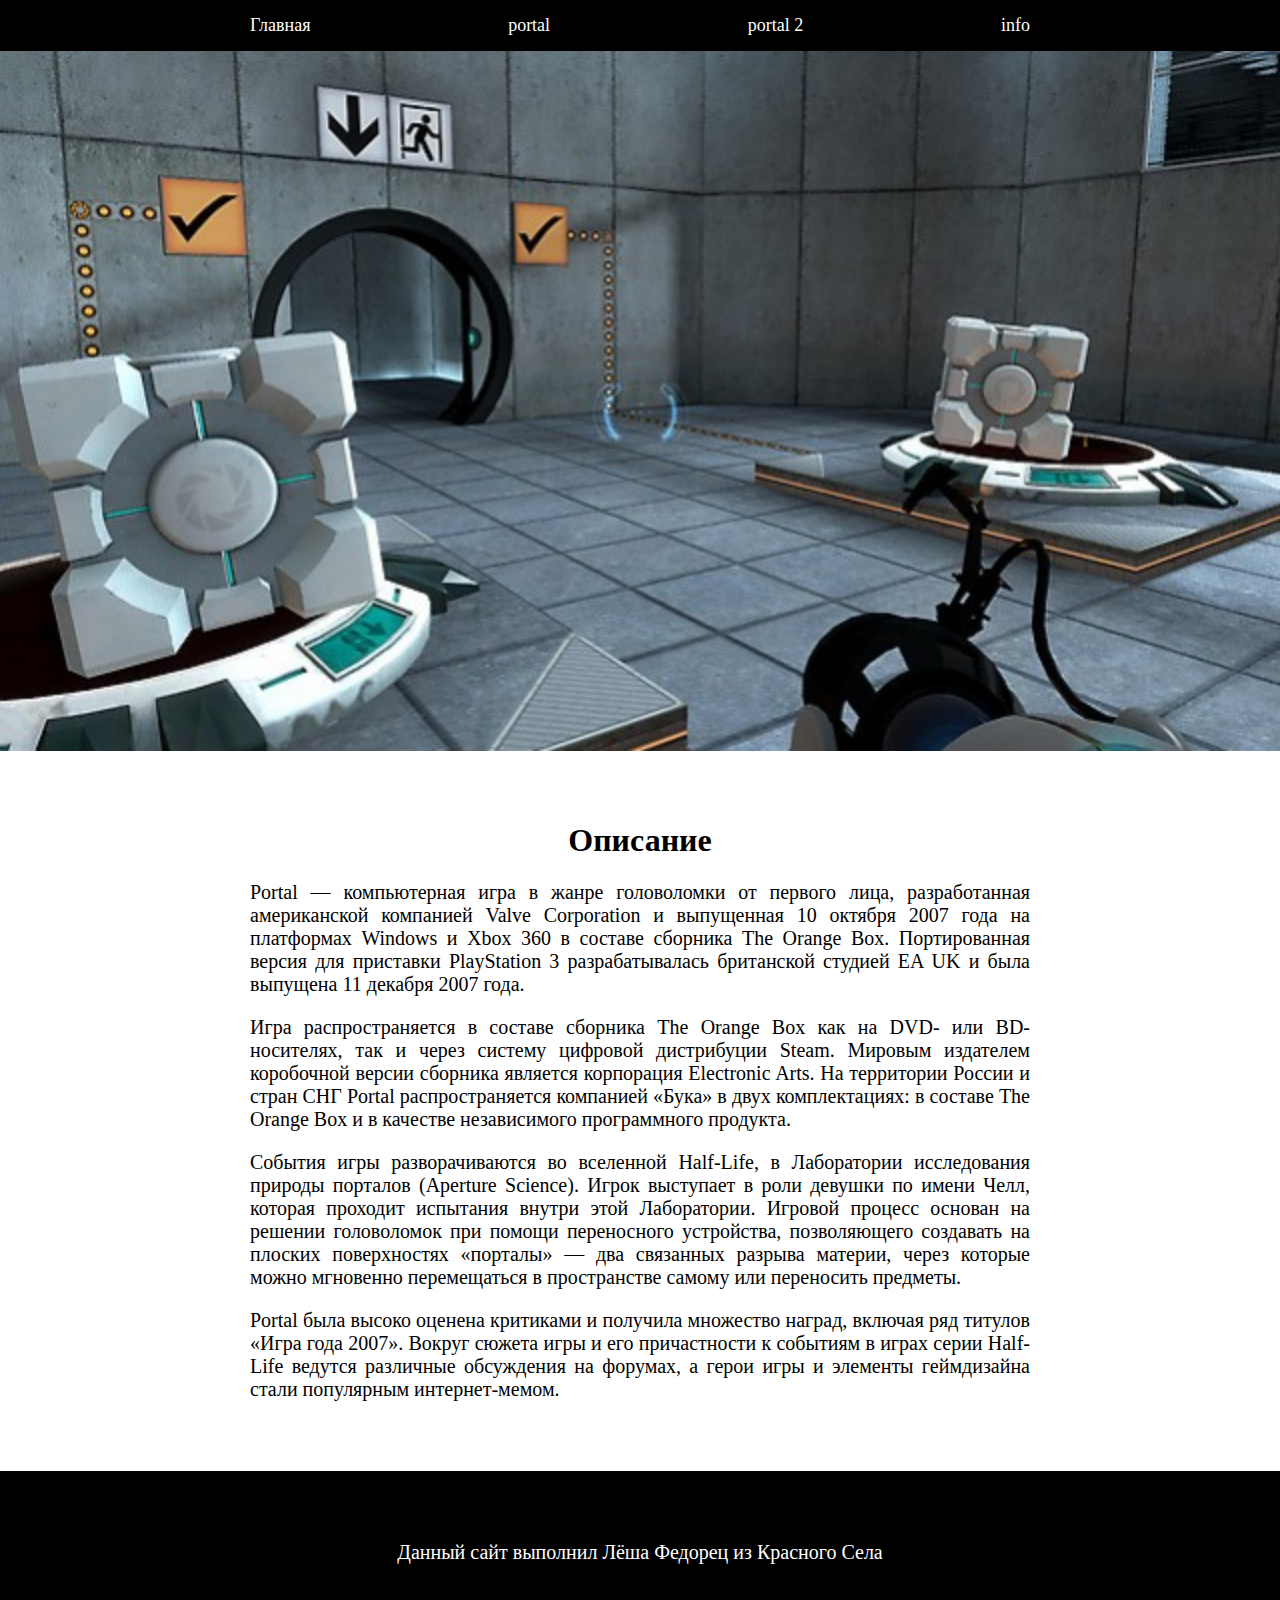
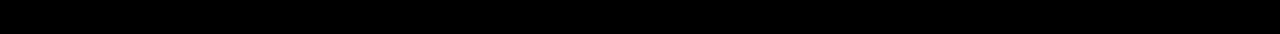
<file: index.html>
<html>
	
<head>
	<title>portal и portal 2</title>
	<link rel="stylesheet" href="style.css">
</head>

<body>
	<div class="hat">
		<a href="index.html">Главная</a>
		<a href="">portal</a>
		<a href="">portal 2</a>
		<a href="info.html">info</a>
	</div>

<div class="promo">
</div>
<div class="info">
	<h1>
		Oписание
	</h1>
	<p>
		Portal — компьютерная игра в жанре головоломки от первого лица, разработанная американской компанией Valve Corporation и выпущенная 10 октября 2007 года на платформах Windows и Xbox 360 в составе сборника The Orange Box. Портированная версия для приставки PlayStation 3 разрабатывалась британской студией EA UK и была выпущена 11 декабря 2007 года.
<p>
Игра распространяется в составе сборника The Orange Box как на DVD- или BD-носителях, так и через систему цифровой дистрибуции Steam. Мировым издателем коробочной версии сборника является корпорация Electronic Arts. На территории России и стран СНГ Portal распространяется компанией «Бука» в двух комплектациях: в составе The Orange Box и в качестве независимого программного продукта.
<p>
События игры разворачиваются во вселенной Half-Life, в Лаборатории исследования природы порталов (Aperture Science). Игрок выступает в роли девушки по имени Челл, которая проходит испытания внутри этой Лаборатории. Игровой процесс основан на решении головоломок при помощи переносного устройства, позволяющего создавать на плоских поверхностях «порталы» — два связанных разрыва материи, через которые можно мгновенно перемещаться в пространстве самому или переносить предметы.
<p>
Portal была высоко оценена критиками и получила множество наград, включая ряд титулов «Игра года 2007». Вокруг сюжета игры и его причастности к событиям в играх серии Half-Life ведутся различные обсуждения на форумах, а герои игры и элементы геймдизайна стали популярным интернет-мемом. 
</div>
<div class="footer">
	<p>Данный сайт  выполнил Лёша Федорец из Красного Села</p>
</div>







</body>
</html>
</file>
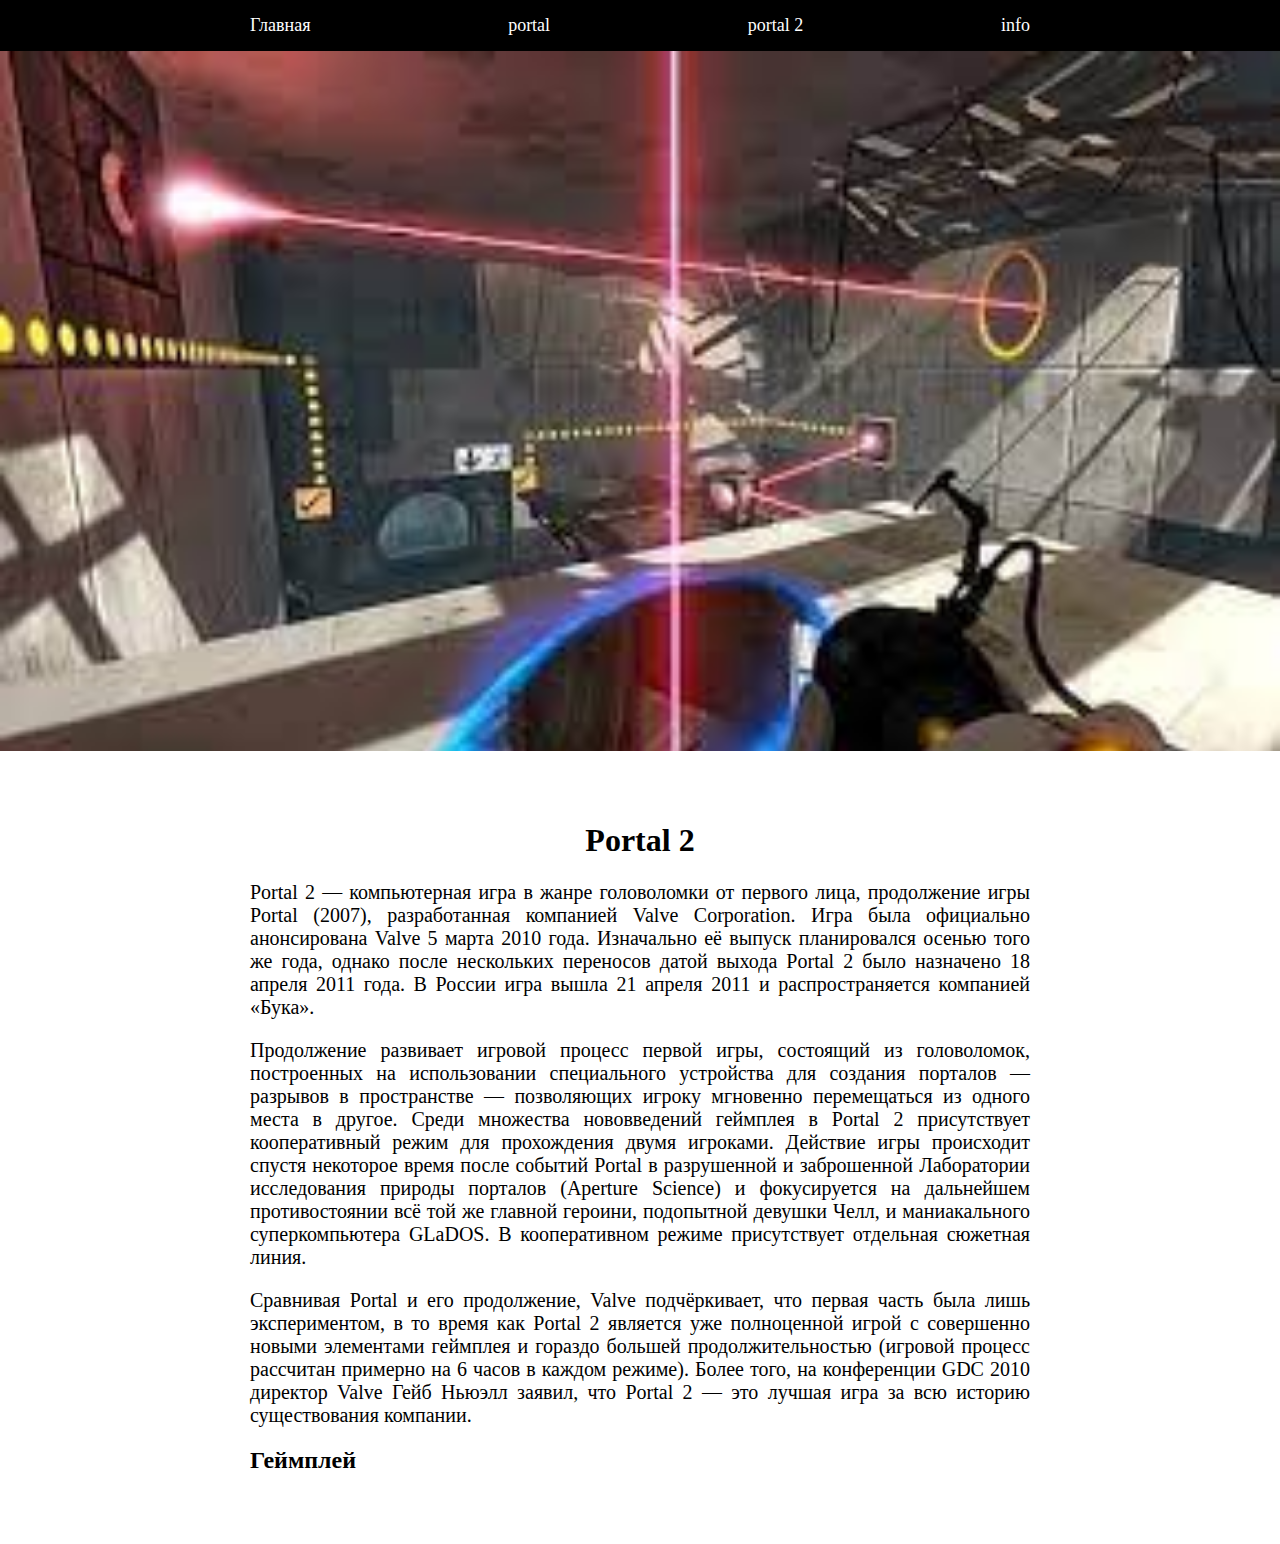
<file: info.html>
<html>
<head>
	<title>not_info</title>
	<link rel="stylesheet" href="style.css">
</head>	

<body>
	<div class="hat">
		<a href="index.html">Главная</a>
		<a href="">portal</a>
		<a href="">portal 2</a>
		<a href="info.html">info</a>
	</div>

	<div class="promo_info">	
	</div>
	<div class="info">
		<h1>Portal 2</h1>
			<p>Portal 2 — компьютерная игра в жанре головоломки от первого лица, продолжение игры Portal (2007), разработанная компанией Valve Corporation. Игра была официально анонсирована Valve 5 марта 2010 года. Изначально её выпуск планировался осенью того же года, однако после нескольких переносов датой выхода Portal 2 было назначено 18 апреля 2011 года. В России игра вышла 21 апреля 2011 и распространяется компанией «Бука».
			<p>
			Продолжение развивает игровой процесс первой игры, состоящий из головоломок, построенных на использовании специального устройства для создания порталов — разрывов в пространстве — позволяющих игроку мгновенно перемещаться из одного места в другое. Среди множества нововведений геймплея в Portal 2 присутствует кооперативный режим для прохождения двумя игроками. Действие игры происходит спустя некоторое время после событий Portal в разрушенной и заброшенной Лаборатории исследования природы порталов (Aperture Science) и фокусируется на дальнейшем противостоянии всё той же главной героини, подопытной девушки Челл, и маниакального суперкомпьютера GLaDOS. В кооперативном режиме присутствует отдельная сюжетная линия.
			<p>	
			Сравнивая Portal и его продолжение, Valve подчёркивает, что первая часть была лишь экспериментом, в то время как Portal 2 является уже полноценной игрой с совершенно новыми элементами геймплея и гораздо большей продолжительностью (игровой процесс рассчитан примерно на 6 часов в каждом режиме). Более того, на конференции GDC 2010 директор Valve Гейб Ньюэлл заявил, что Portal 2 — это лучшая игра за всю историю существования компании.
			<h2>Геймплей</h2>
			<p>	
	</div>
</body>
</html>
</file>
<file: style.css>
.hat{
	background: rgb(0,0,0);
	display: flex;
	justify-content: space-between;
	padding: 15px 250px 15px 250px;
}
.hat a{
	color: rgb(255,255,255);
	text-decoration:none;
	font-size: 18px;
}
.promo{
	height: 700px;
	background: url(portal.jpg);
	background-size: cover;
}
.info{
	padding: 50px 250px 50px 250px;
}
p{
	font-size: 20px;
	text-align: justify;
}
h1{
	text-align: center;	
}
.footer{
	background:rgb(0,0,0);
	color: rgb(255,255,255);
	padding-top:50px;
	padding-bottom: 50px;
}
.footer p{
	text-align: center;

}
body{
	margin:0;
}

.promo_info{
	height: 700px;	
	background: url(portal_2.jpg);
	background-size: cover;
}
}
</file>
